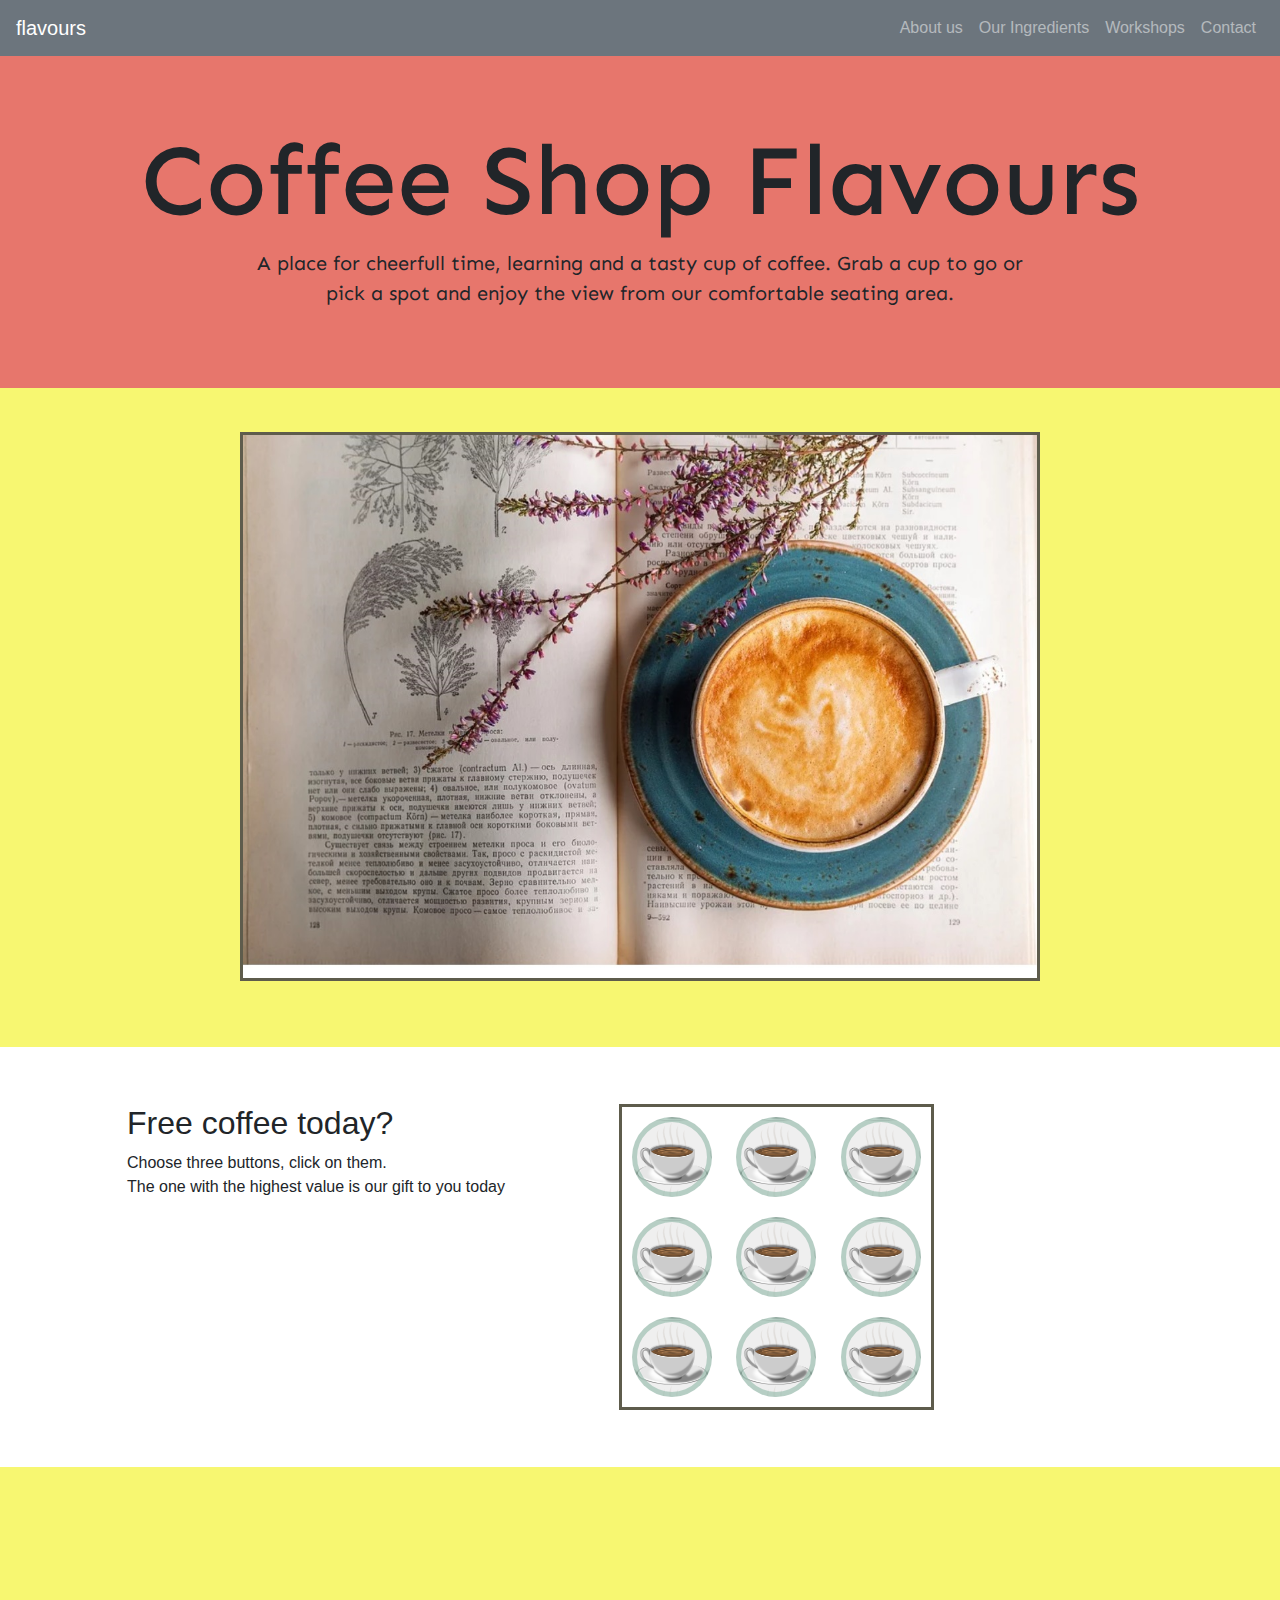
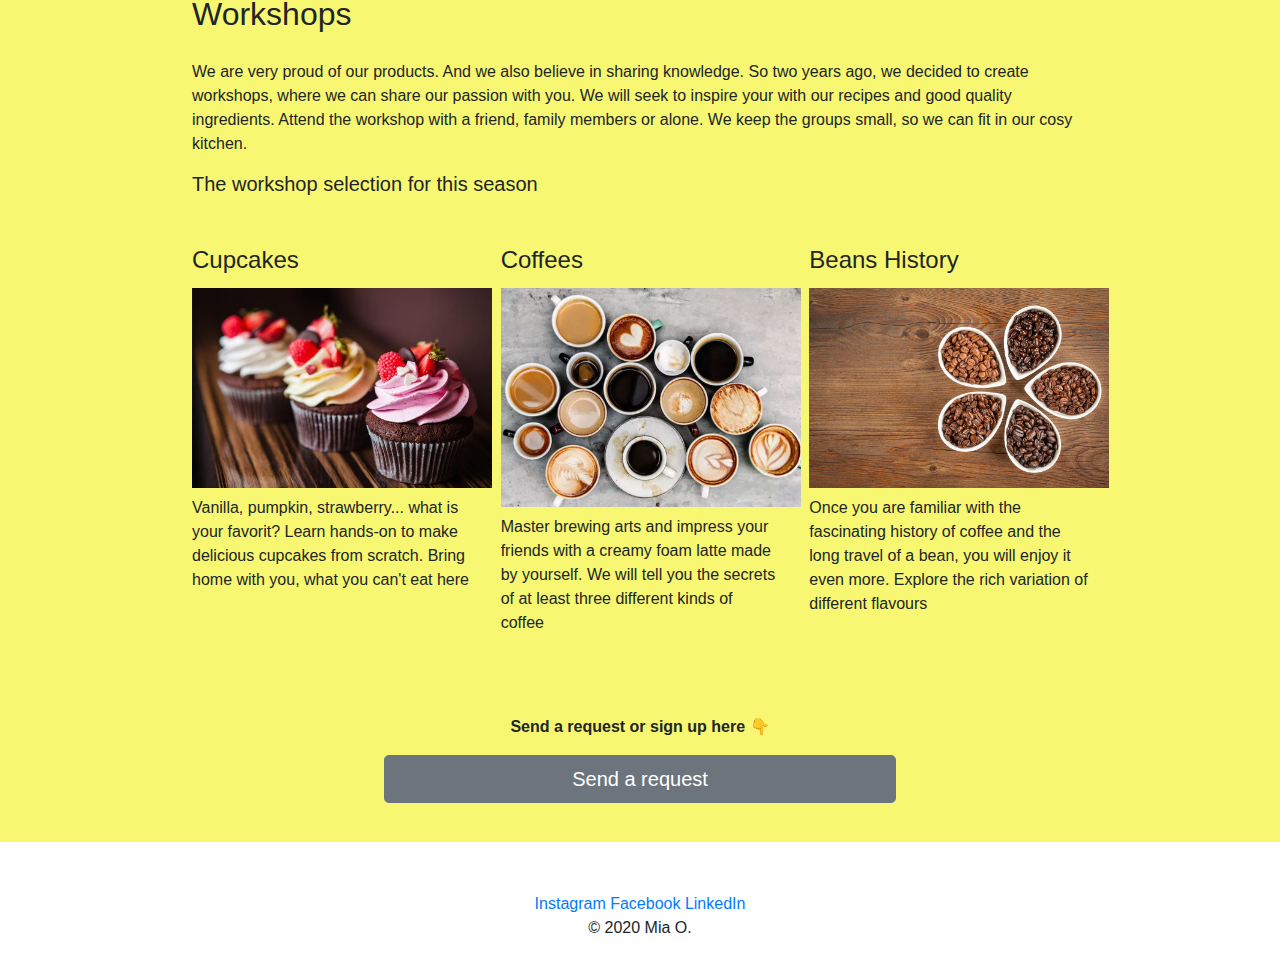
<file: index.html>
<!DOCTYPE html>
<html lang="en">
<head>
    <meta charset="UTF-8">
    <meta name="viewport" content="width=device-width, initial-scale=1.0">
    <title>Coffe School</title>

    <!-- Google Fonts-->
    <link href="https://fonts.googleapis.com/css?family=Montserrat|Open+Sans|Sen&display=swap" rel="stylesheet">

    <!-- CSS Stylesheets-->
    <link rel="stylesheet" href="https://stackpath.bootstrapcdn.com/bootstrap/4.4.1/css/bootstrap.min.css" integrity="sha384-Vkoo8x4CGsO3+Hhxv8T/Q5PaXtkKtu6ug5TOeNV6gBiFeWPGFN9MuhOf23Q9Ifjh" crossorigin="anonymous">
    <link rel="stylesheet" href="styles.css">
   
    
    <!--Bootstrap Scripts-->
    <script src="https://code.jquery.com/jquery-3.4.1.slim.min.js" integrity="sha384-J6qa4849blE2+poT4WnyKhv5vZF5SrPo0iEjwBvKU7imGFAV0wwj1yYfoRSJoZ+n" crossorigin="anonymous"></script>
    <script src="https://cdn.jsdelivr.net/npm/popper.js@1.16.0/dist/umd/popper.min.js" integrity="sha384-Q6E9RHvbIyZFJoft+2mJbHaEWldlvI9IOYy5n3zV9zzTtmI3UksdQRVvoxMfooAo" crossorigin="anonymous"></script>
    <script src="https://stackpath.bootstrapcdn.com/bootstrap/4.4.1/js/bootstrap.min.js" integrity="sha384-wfSDF2E50Y2D1uUdj0O3uMBJnjuUD4Ih7YwaYd1iqfktj0Uod8GCExl3Og8ifwB6" crossorigin="anonymous"></script>

</head>
<body>

    <nav class="navbar navbar-expand-lg navbar-dark bg-secondary">
        <a class="navbar-brand" href="">flavours</a>
        <button class="navbar-toggler" type="button" data-toggle="collapse" data-target="#pageTopToggler" aria-controls="pageTopToggler" aria-expanded="false" aria-label="Toggle navigation">
            <span class="navbar-toggler-icon"></span>
          </button>
        <div class="collapse navbar-collapse" id="pageTopToggler">
            <ul class="navbar-nav ml-auto">
                <li class="nav-item">
                    <a class="nav-link" href="">About us</a>
                </li>
                <li class="nav-item">
                    <a class="nav-link" href="">Our Ingredients</a>
                </li>
                <li class="nav-item">
                    <a class="nav-link" href="">Workshops</a>
                </li>
                <li class="nav-item">
                    <a class="nav-link" href="mailto:miol225@cphbusiness.dk">Contact</a>
                </li>
            </ul>
        </div>
    </nav>


    <div class="jumbotron jumbotron-fluid">
        <div class="container">
          <h1 class="display-4">Coffee Shop Flavours</h1>
          <p class="lead">A place for cheerfull time, learning and a tasty cup of coffee. Grab a cup to go 
              or pick a spot and enjoy the view from our comfortable seating area. 
          </p>
        </div>
      </div>

      <div class="karussel">
      <div id="carouselFrontPhotos" class="carousel slide carousel-fade container" data-ride="carousel" data-interval="4000" data-pause="hover">
        <div class="carousel-inner">
          <div class="carousel-item active">
              <img class="coffeePhoto" src="images/Coffee and book.png" class="d-block w-100" alt="First photo">
          </div>
          <div class="carousel-item">
            <img class="coffeePhoto" src="images/coffee pad.png" class="d-block w-100" alt="Second Photo">
          </div>
          <div class="carousel-item">
            <img class="coffeePhoto" src="images/coffee with macrons.png" class="d-block w-100" alt="Third Photo">
          </div>
          <div class="carousel-item">
            <img class="coffeePhoto" src="images/Morning coffee.png" class="d-block w-100" alt="Fourth Photo">
          </div>
        </div>
      </div>
    </div>


<div class="container competitionBg">
    <div class="row">
        <div class="buttonArea">
            <h3> Free coffee today? </h3>
            <p> Choose three buttons, click on them.<br> The one with the highest 
                value is our gift to you today
            </p>
            <br>
            <br>
            <h3 id="reward"></h3>
            <p id="rewardInstructions"></p>
        </div>


        <div class="buttonArea">
            <div class="buttons1" col-lg-4>
                <button class="nyeKnapper" id="et"></button>
                <button class="nyeKnapper" id="to"></button>
                <button class="nyeKnapper" id="tre"></button>
            </div>
            <div class="buttons2" col-lg-4>
                <button class="nyeKnapper" id="fire"></button>
                <button class="nyeKnapper" id="fem"></button>
                <button class="nyeKnapper" id="seks"></button>
            </div>
            <div class="buttons3" col-lg-4>
                <button class="nyeKnapper" id="syv"></button>
                <button class="nyeKnapper" id="otte"></button>
                <button class="nyeKnapper" id="ni"></button>
            </div>
        </div>
    </div>
</div>


<div class="container-fluid">
    <h2>Workshops</h2>
    <p>We are very proud of our products. And we also believe in sharing knowledge. So two years ago,
        we decided to create workshops, where we can share our passion with you. We will seek to inspire your
        with our recipes and good quality ingredients. Attend the workshop with a friend, family members
        or alone. We keep the groups small, so we can fit in our cosy kitchen.</p>
    <h5>The workshop selection for this season</h5>
    <div class="row">
        <div class="workshops col-lg-4">
            <h4>Cupcakes</h4>
            <img class="workshopPhotos" src="images/Cupcakes2.png" alt="Phot of Cupcakes">
            <p>Vanilla, pumpkin, strawberry... what is your favorit? Learn hands-on to make delicious 
                cupcakes from scratch. Bring home with you, what you can't eat here
            </p>
        </div>

        <div class="workshops col-lg-4">
            <h4>Coffees</h4>
            <img class="workshopPhotos" src="images/Coffeeees.png" alt="Photo of Coffees">
            <p>Master brewing arts and impress your friends with a creamy foam latte made by 
                yourself. We will tell you the secrets of at least three different kinds of coffee</p>
        </div>

        <div class="workshops col-lg-4">
            <h4>Beans History</h4>
            <img class="workshopPhotos" src="images/Coffee Beans.png" alt="Photo of Coffee Beans">
            <p>Once you are familiar with the fascinating history of coffee and the long travel of a bean,
                 you will enjoy it even more. Explore the rich variation of different flavours
            </p>
        </div>         
    </div>
</div>

<div class="signUp">
    <p><b>Send a request or sign up here</b> 👇</i></p>
<div class="signUpButton">
    <a class="btn btn-secondary btn-lg btn-block" href="mailto:miol225@cphbusiness.dk" role="button">Send a request</a>
</div>
</div>

<div class="bottom-container">
    <a class="footer-link" href="https://www.instagram.com/?hl=da">Instagram</a>
    <a class="footer-link" href="https://www.facebook.com">Facebook</a>
    <a class="footer-link" href="https://www.linkedin.com/">LinkedIn</a>
    <p class="copyright">© 2020 Mia O.</p>
  </div>



<script src="index.js"></script>
</body>
</html>
</file>
<file: styles.css>
/* Jumbotron */

.jumbotron{
    background-color: rgb(231, 118, 108);
    text-align: center;
    margin-bottom: 0;
    }

.display-4{
    font-family: "Sen", sans-serif;
    font-size: 100px;
    font-weight: 500;
}

.lead{
    font-family: "Sen", sans-serif;
    font-weight: lighter;
    margin-top: rem;
    margin-left: 15%;
    margin-right: 15%;
}

/* Karussel */

.karussel{
    background-color: rgb(247, 247, 113);
    margin: 0;
}

.coffeePhoto{
    width: 800px;
    border: 3px solid;
    border-color: rgb(94, 92, 76);
}

.carousel-inner{
    text-align: center;
    padding: 4% 0 6%;
}


/* RABAT */


h3{
    font-size: 2rem;
}

.buttonArea{
    margin: 5%;
}

.buttons1{
    border-style: solid solid hidden;
    color: rgb(94, 92, 76);
}
.buttons2{
    border-style: hidden solid;
    color: rgb(94, 92, 76);
}

.buttons3{
    border-style: hidden solid solid;
    color: rgb(94, 92, 76);
}

.nyeKnapper{
    border: 5px solid rgba(154, 189, 174, 0.671);
    border-radius: 45px;
    margin: 10px;
    height: 80px;
    width: 80px;
    background-image: url("images/coffee\ drawing2.png");
    background-size: 70px;
    background-position: top;
}

#reward{
    text-shadow: 1px 1px 2px pink;
}


/* WORKSHOPS */

h2{
    padding-bottom: 2%;
}

.container-fluid{
    padding: 10% 15% 5%;
    background-color: rgb(247, 247, 113);
}

h4{
    padding-top: 15%;
    padding-bottom: 2%;
}

.workshopPhotos{
    width: 300px;
    padding-bottom: 8px;
}

/* SIGN UP */

.signUp{
    text-align: center;
    background-color: rgb(247, 247, 113);
}

.signUpButton{
    margin: 0 30%;
    padding-bottom: 3%;
}

.bottom-container{
    padding: 50px 0 20px;
    text-align: center;
}


/* REQUEST - ikke brugt alligevel*/

input {
    width: 100pix;
    box-sizing: border-box;
} 

textarea {
    display : block;
    padding : 10px;
    margin  : 10px 0 0 10px;
    width   : 20%;
    height  : 90%;
  
    border-right: 1px solid;
  
    /* resize  : none; */
    overflow: auto;
  }
</file>
